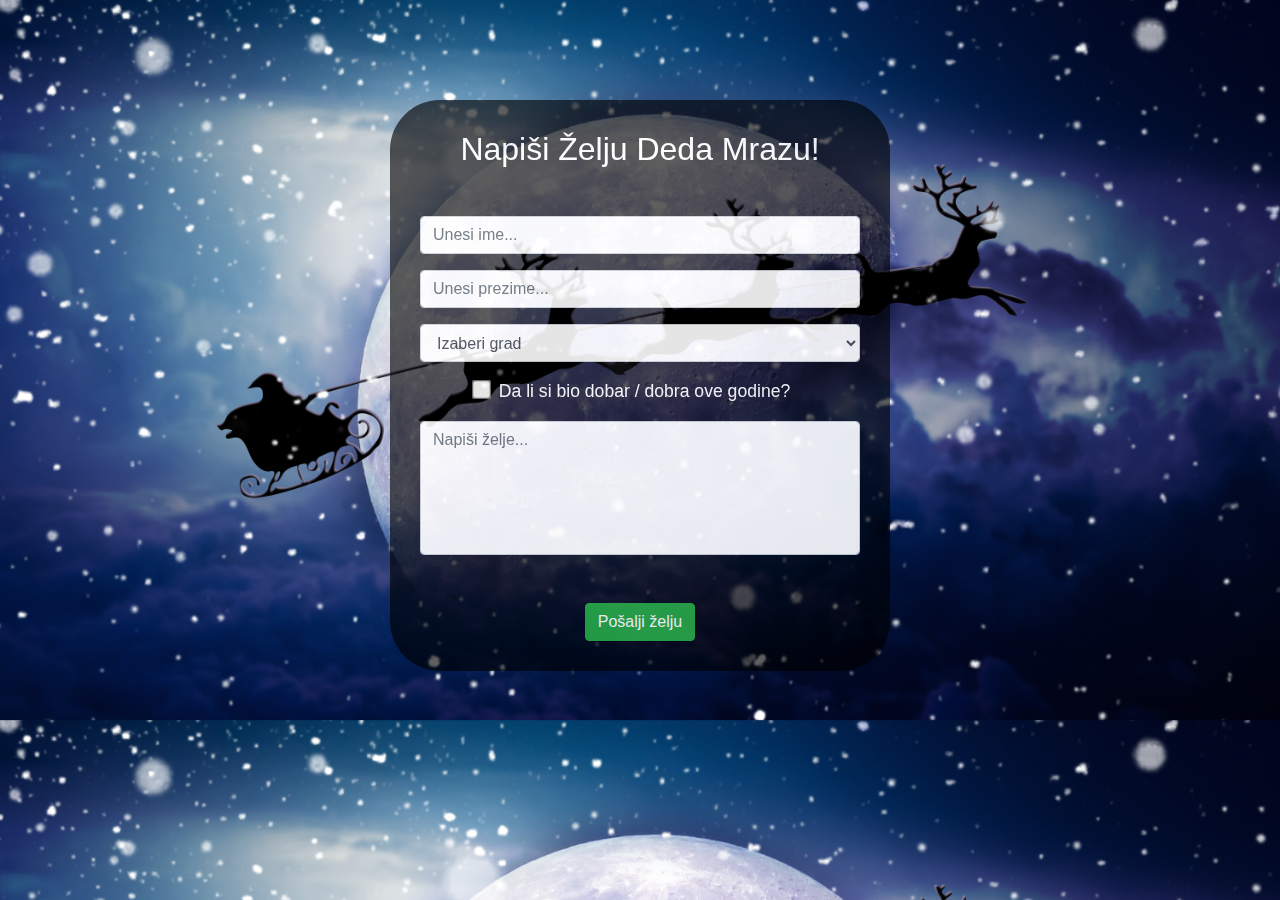
<file: index.html>
<!DOCTYPE html>
<html lang="en">

<head>
    <meta charset="UTF-8">
    <meta name="viewport" content="width=device-width, initial-scale=1.0">
    <link rel="stylesheet" type="text/css"
        href="https://stackpath.bootstrapcdn.com/bootstrap/4.5.2/css/bootstrap.min.css">
    <link rel="stylesheet" href="https://pro.fontawesome.com/releases/v5.10.0/css/all.css"
        integrity="sha384-AYmEC3Yw5cVb3ZcuHtOA93w35dYTsvhLPVnYs9eStHfGJvOvKxVfELGroGkvsg+p" crossorigin="anonymous" />
    <link rel="stylesheet" type="text/css" href="./style1.css">
    <title>Deda Mraze, Deda Mraze</title>
</head>

<body>
    <div class="container form-wrapper">
        <h2 class="text-center mb-5">Napiši Želju Deda Mrazu!</h2>
        <form action="sacuvaj_zelju.php" method="POST">
            <div class="row mb-3">
                <div class="col">
                    <input type="text" name="ime" class="form-control" placeholder="Unesi ime...">
                </div>
            </div>
            <div class="row mb-3    ">
                <div class="col">
                    <input type="text" name="prezime" class="form-control" placeholder="Unesi prezime...">
                </div>
            </div>
            <div class="row  mb-3">
                <div class="col">
                    <select name="grad" class="form-control">
                        <option value="" selected>Izaberi grad</option>
                        <option value="Podgorica">Podgorica</option>
                        <option value="Nikšic">Nikšić</option>
                        <option value="Pljevlja">Pljevlja</option>
                        <option value="Bijelo Polje">Bijelo Polje</option>
                        <option value="Cetinje">Cetinje</option>
                        <option value="Bar">Bar</option>
                        <option value="Herceg Novi">Herceg Novi</option>
                        <option value="Berane">Berane</option>
                        <option value="Budva">Budva</option>
                        <option value="Ulcinj">Ulcinj</option>
                        <option value="Tivat">Tivat</option>
                        <option value="Rožaje">Rožaje</option>
                        <option value="Kotor">Kotor</option>
                        <option value="Danilovgrad">Danilovgrad</option>
                        <option value="Mojkovac">Mojkovac</option>
                        <option value="Plav">Plav</option>
                        <option value="Kolašin">Kolašin</option>
                        <option value="Žabljak">Žabljak</option>
                        <option value="Plužine">Plužine</option>
                        <option value="Andrijevica">Andrijevica</option>
                        <option value="Šavnik">Šavnik</option>
                    </select>
                </div>
            </div>
            <div class="row mb-3">
                <div class="form-check col text-center">
                    <input class="form-check-input" type="checkbox" name="dbr_zao" id="gridCheck1">
                    <label class="form-check-label ml-1" for="gridCheck1">
                        Da li si bio dobar / dobra ove godine?
                    </label>
                </div>
            </div>
            <div class="row mt-3">
                <div class="col">
                    <textarea name="zelja" rows="5" class="form-control" placeholder="Napiši želje..."></textarea>
                </div>
            </div>
            <div class="alert alert-danger my-2 text-center" id="error_msg" role="alert">
                Unesi sve podatke!
            </div>
            <div class="row mt-5">
                <div class="col text-center">
                    <button type="submit" class="btn btn-success">Pošalji želju</button>
                </div>
            </div>
        </form>
    </div>

    <script src="https://code.jquery.com/jquery-3.5.1.min.js"></script>
    <script type="text/javascript"
        src="https://stackpath.bootstrapcdn.com/bootstrap/4.5.2/js/bootstrap.bundle.min.js"></script>
    <script src="./app.js"></script>
</body>

</html>
</file>
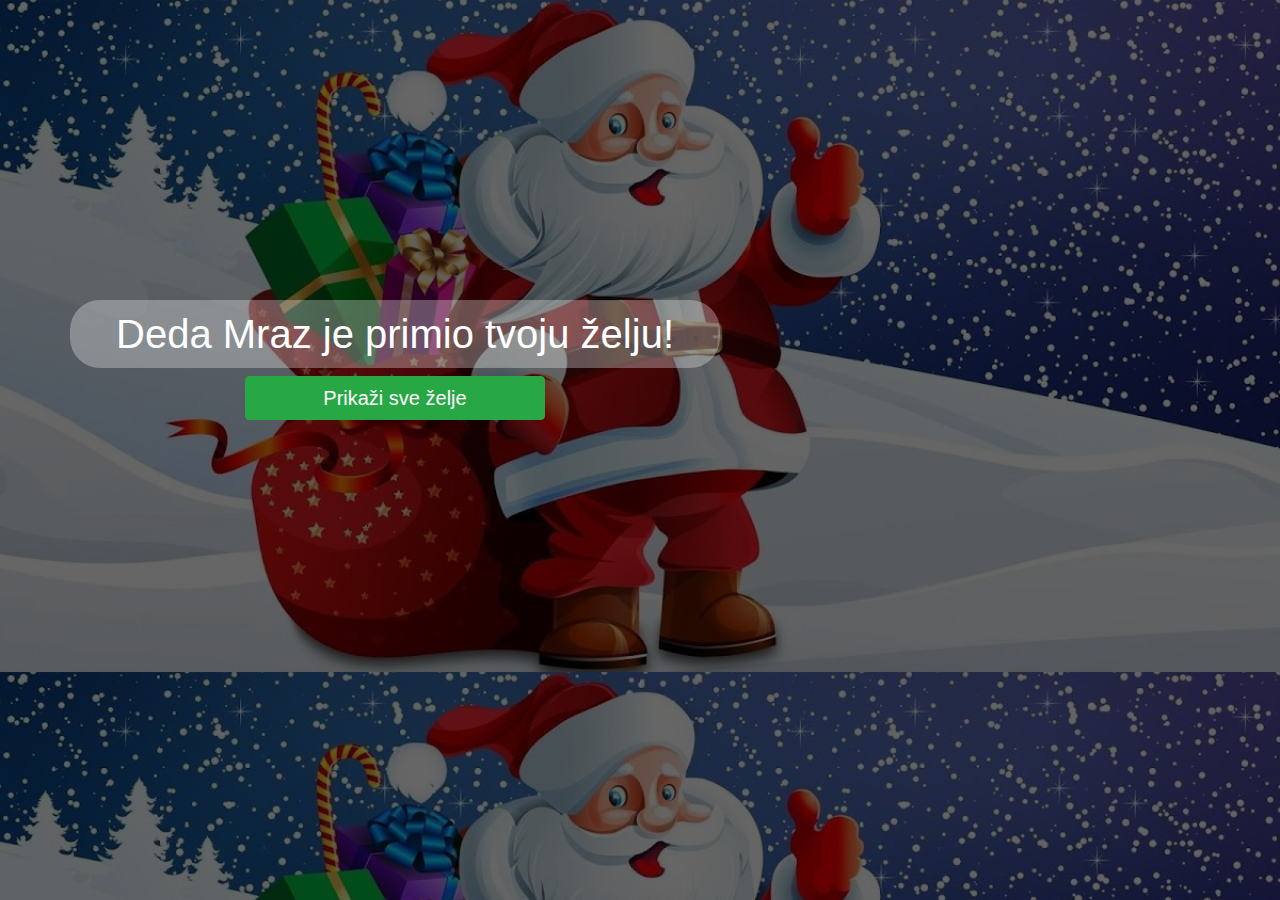
<file: zelja_poslata.html>
<!DOCTYPE html>
<html lang="en">

<head>
    <meta charset="UTF-8">
    <meta name="viewport" content="width=device-width, initial-scale=1.0">
    <link rel="stylesheet" type="text/css"
        href="https://stackpath.bootstrapcdn.com/bootstrap/4.5.2/css/bootstrap.min.css">
    <link rel="stylesheet" href="./style2.css">
    <title>Zelja poslata</title>
</head>

<body>
    <div class="container">
        <div class="row">
            <h1 id="main-title" class="text-center">Deda Mraz je primio tvoju želju!</h1>
        </div>
        <div class="row">
            <button class="btn btn-success" onclick="window.location.href='sve_zelje.php'">Prikaži sve želje</button>
        </div>
    </div>

    <script src="https://code.jquery.com/jquery-3.5.1.min.js"></script>
    <script type="text/javascript"
        src="https://stackpath.bootstrapcdn.com/bootstrap/4.5.2/js/bootstrap.bundle.min.js"></script>
</body>

</html>
</file>
<file: style1.css>
body {
  background-image: url(./images/main.jpg);
  background-size: cover;
}

.form-wrapper {
  opacity: 0.9;
  background-color: rgba(0, 0, 0, 0.7);
  border-radius: 50px;
  margin-top: 100px;
  padding: 30px;
  width: 500px;
  color: white;
}

textarea {
  resize: none;
}

input[type="checkbox"] {
  transform: scale(1.5);
}

.form-check-label {
  font-size: 110%;
}
</file>
<file: style2.css>
body {
  background-image: linear-gradient(rgba(0, 0, 0, 0.6), rgba(0, 0, 0, 0.6)),
    url(./images/wish_img.jpg);
  background-size: cover;
  color: white;
}

.container {
  margin-top: 300px;
}

#main-title {
  background-color: rgba(255, 255, 255, 0.301);
  border-radius: 30px;
  padding: 10px;
  width: 650px;
}

.btn {
  width: 300px;
  font-size: 20px;
  margin-left: 175px;
}
</file>
